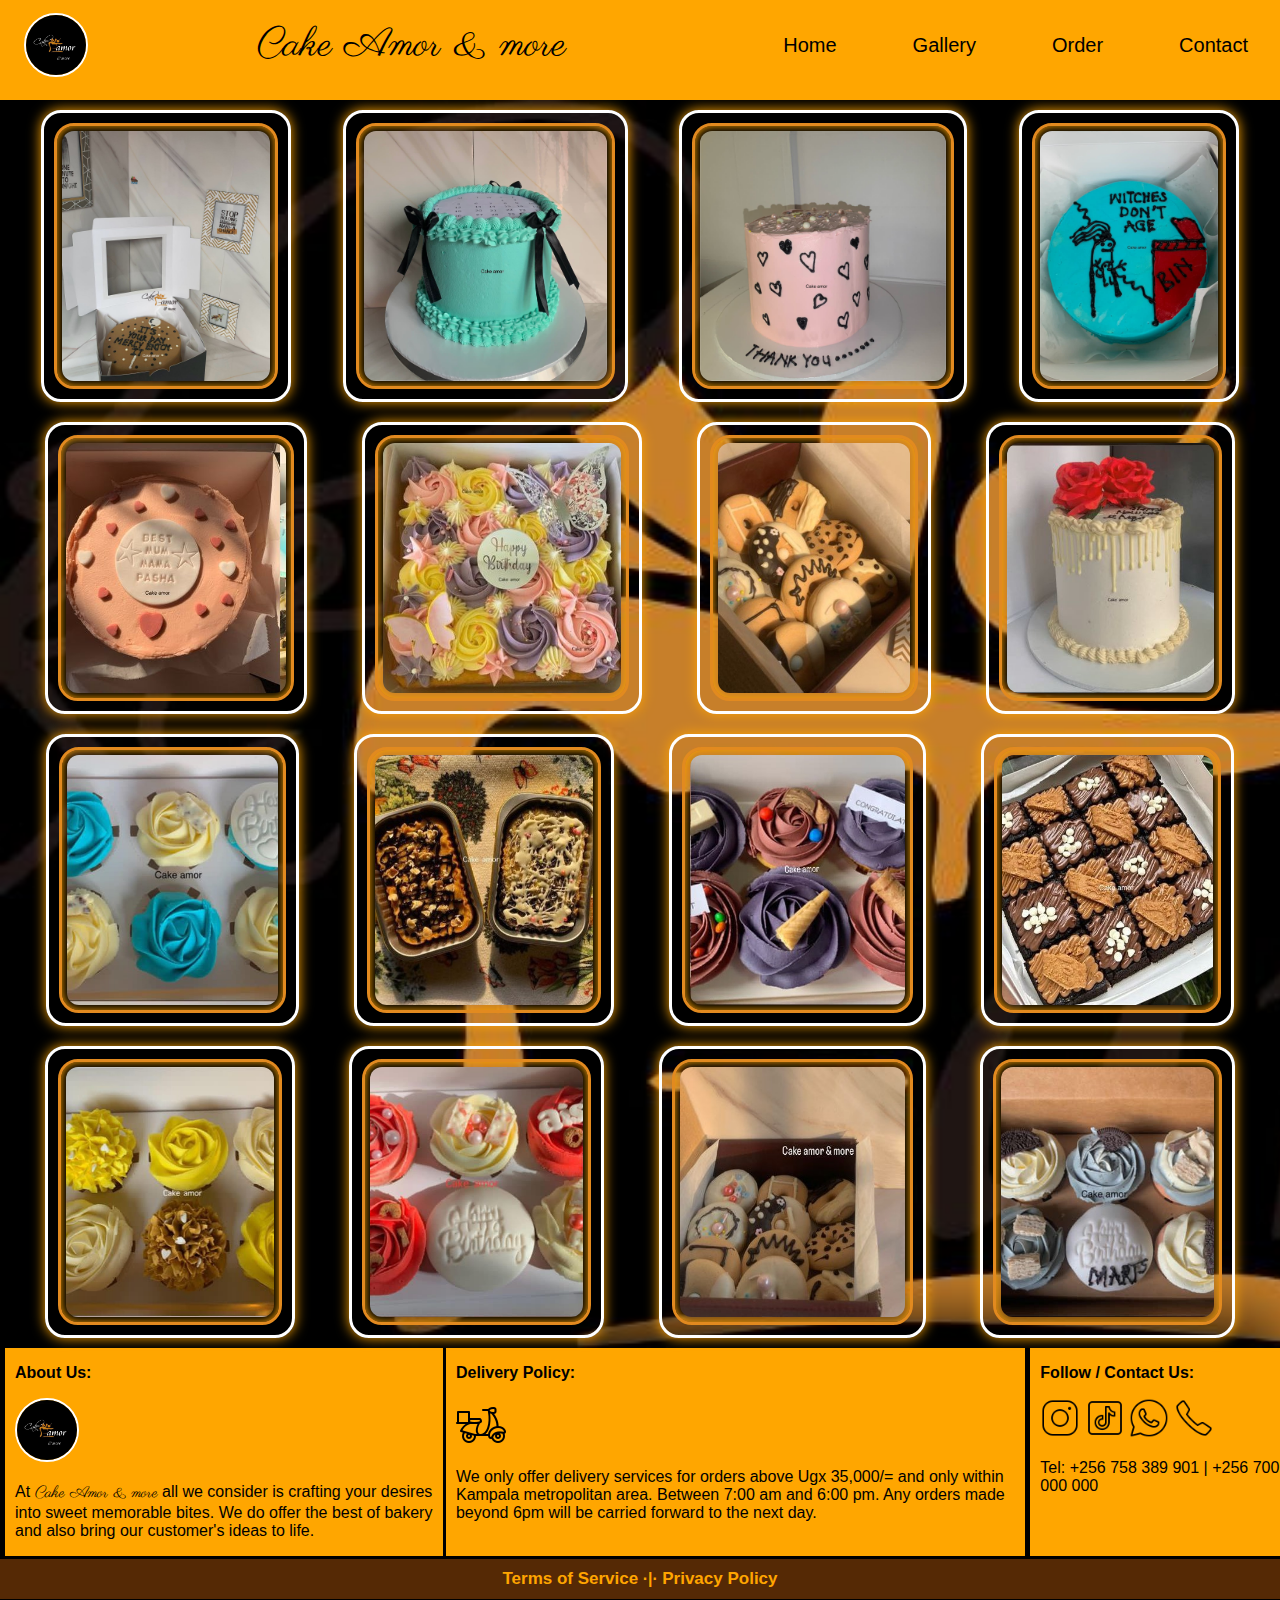
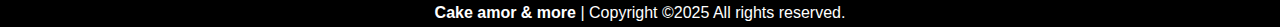
<file: gallery.html>
<!DOCTYPE html>
<html lang="en">
<head>
  <meta charset="UTF-8">
  <meta name="viewport" content="width=device-width, initial-scale=1.0">
  <link rel="preconnect" href="https://fonts.googleapis.com">
<link rel="preconnect" href="https://fonts.gstatic.com" crossorigin>
<link href="https://fonts.googleapis.com/css2?family=Acme&family=Bebas+Neue&family=Caveat:wght@400..700&family=Lobster&family=Merienda:wght@300..900&family=Moon+Dance&family=Pacifico&family=Quicksand:wght@300..700&family=Roboto:ital,wght@0,100;0,300;0,400;0,500;0,700;0,900;1,100;1,300;1,400;1,500;1,700;1,900&family=Share+Tech&family=Special+Elite&family=Tagesschrift&display=swap" rel="stylesheet">
<link rel="preconnect" href="https://fonts.googleapis.com">
<link rel="preconnect" href="https://fonts.gstatic.com" crossorigin>
<link href="https://fonts.googleapis.com/css2?family=Acme&family=Bebas+Neue&family=Caveat:wght@400..700&family=Lobster&family=Merienda:wght@300..900&family=Moon+Dance&family=Pacifico&family=Parisienne&family=Quicksand:wght@300..700&family=Roboto:ital,wght@0,100;0,300;0,400;0,500;0,700;0,900;1,100;1,300;1,400;1,500;1,700;1,900&family=Share+Tech&family=Special+Elite&family=Tagesschrift&display=swap" rel="stylesheet">
  <link rel="stylesheet" href="gallery.css">
        <!--added a favicon-->
      <link rel="icon" type="images/png" href="images/favicon.png">
  <title>Cake amor and more - Gallery</title>
</head>
<body>


  <header>
    <nav class="navbar">
      <img src="images/cakeAmorLogo.jpeg" class="logo">
      <a href="#" class="nav-branding">Cake Amor & more</a>
        <ul class="nav-menu">
          <li class="nav-item"><a href="index.html" class="nav-link">Home</a>
          </li>
          <li class="nav-item"><a href="gallery.html" class="nav-link">Gallery</a>
          </li>
          <li class="nav-item"><a href="order.html" class="nav-link">Order</a>
          </li>
          <li class="nav-item"><a href="#contact" class="nav-link">Contact</a>
          </li>
        </ul>
        <div class="hamburger">
          <span class="bar"></span>
          <span class="bar"></span>
          <span class="bar"></span>
        </div>
    </nav>
  </header>





  <div class="space" style="height: 100px; width: 100%; background-color: black;">

  </div>

  <div class="content">
    <div class="image">
      <img class="galleryImages" src="images/cake7.jpg">
    </div>
      <div class="image">
      <img class="galleryImages" src="images/cake2.jpg">
    </div>
      <div class="image">
      <img class="galleryImages" src="images/cake3.jpg">
    </div>
      <div class="image">
      <img class="galleryImages" src="images/cake4.jpg">
    </div>
      <div class="image">
      <img class="galleryImages" src="images/mothersCake.jpg">
    </div>
      <div class="image">
      <img class="galleryImages" src="images/cake16.jpg">
    </div>
      <div class="image">
      <img class="galleryImages" src="images/donuts.jpg">
    </div>
    <div class="image">
      <img class="galleryImages" src="images/cake12.jpg">
    </div>
    <div class="image">
      <img class="galleryImages" src="images/cupCake1.jpg">
    </div>
    <div class="image">
      <img class="galleryImages" src="images/cake14.jpg">
    </div>
    <div class="image">
      <img class="galleryImages" src="images/cake18.jpg">
    </div>
    <div class="image">
      <img class="galleryImages" src="images/cake15.jpg">
    </div>
    <div class="image">
      <img class="galleryImages" src="images/cake19.jpg">
    </div>
    <div class="image">
      <img class="galleryImages" src="images/cake20.jpg">
    </div>
    <div class="image">
      <img class="galleryImages" src="images/donuts2.jpg">
    </div>
    <div class="image">
      <img class="galleryImages" src="images/cake17.jpg">
    </div>
     
</div>

  <div class="footer">
    <div class="footer1">
      <div class="About">
        <p><b>About Us:</b></p>
        <img src="images/cakeAmorLogo.jpeg" class="logo">
        <p>At <span style="font-family: parisienne;">Cake Amor & more</span> all we consider  is crafting your desires into sweet memorable bites. We do offer the best of bakery and also bring our customer's ideas to life.</p>
      </div>
      <div class="delivery">
        <p><b>Delivery Policy:</b></p>
        <img src="icons/delivery.png" class="deliveryIcon">
        <p class="deliveryText">We only offer delivery services for orders above Ugx 35,000/= and only within Kampala metropolitan area. Between 7:00 am and 6:00 pm. Any orders made beyond 6pm will be carried forward to the next day.</p>
      </div>
      <div class="socialMedia" id="contact">
        <p><b>Follow / Contact  Us:</b></p>
        <a href="https://www.instagram.com/p/DKmQ3sno0n8/?igsh=MWhyemdodGZtNHcxMg=="><img src="icons/instagram.png" class="icon"></a>
        <a href="https://vm.tiktok.com/ZMSH8SS7m/"><img src="icons/tiktok.png" class="icon"></a>
        <a href="#contact"><img src="icons/whatsapp.png" class="icon"></a>
        <a href="#contact"><img src="icons/phone.png" class="icon"></a>
        <p>Tel: +256 758 389 901 | +256 700 000 000</p>
      </div>
    </div>
    <div class="footer2">
      <p class="footer2Text"><b><a href="tos.html">Terms of Service</a> &#183;|&#183; <a href="privacy.html"> Privacy Policy</a></p></b>
    </div>
    <div class="footer3">
      <p class="footer3Text" id="contact"><b>Cake amor & more</b> | Copyright ©2025 All rights reserved.</p>
    </div>
  </div>
    <script src="script.js"></script>
</body>
</html>
</file>
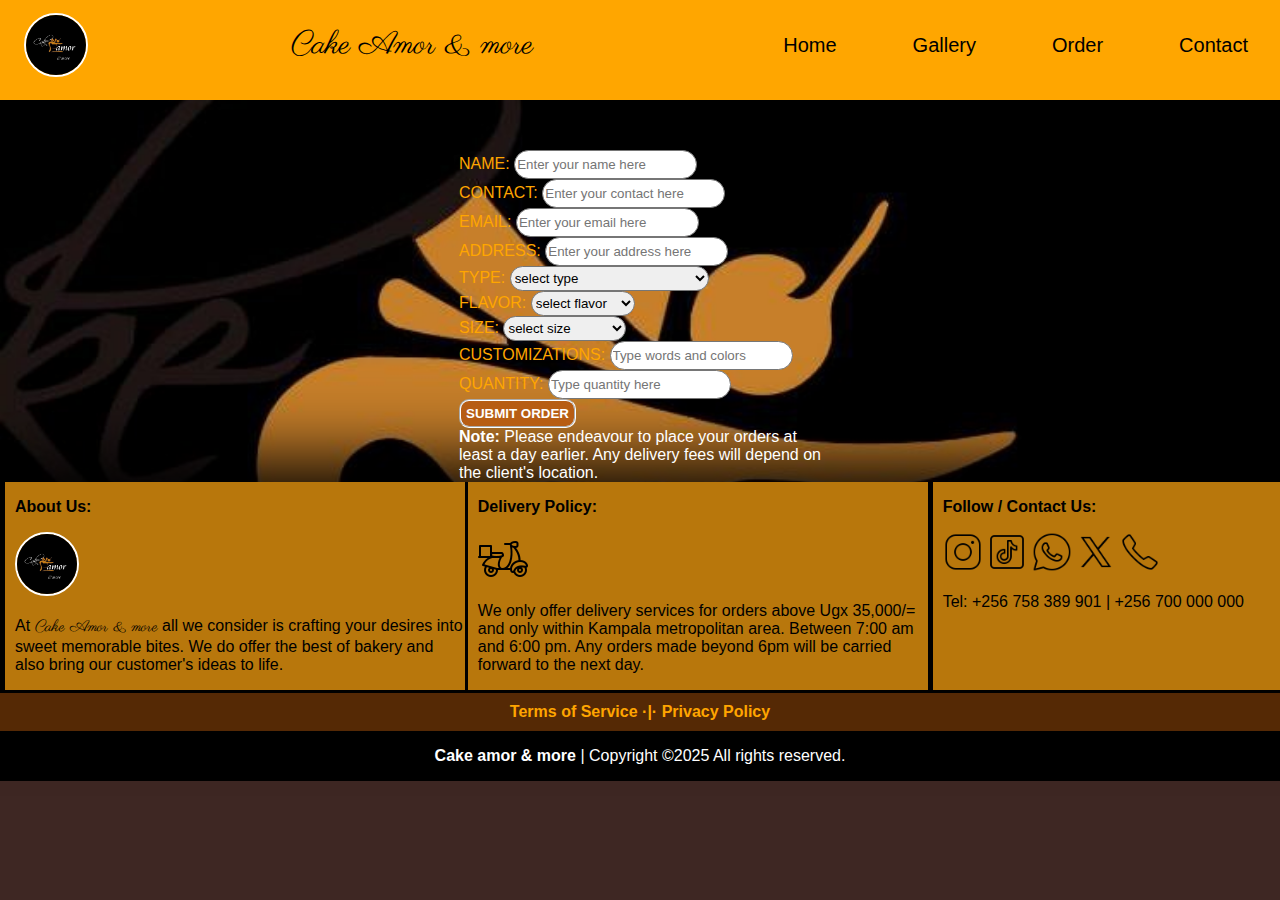
<file: order.html>
<!DOCTYPE html>
<html lang="en">
<head>
  <meta charset="UTF-8">
  <meta name="viewport" content="width=device-width, initial-scale=1.0">
  <link rel="preconnect" href="https://fonts.googleapis.com">
<link rel="preconnect" href="https://fonts.gstatic.com" crossorigin>
<link href="https://fonts.googleapis.com/css2?family=Acme&family=Bebas+Neue&family=Caveat:wght@400..700&family=Lobster&family=Merienda:wght@300..900&family=Moon+Dance&family=Pacifico&family=Quicksand:wght@300..700&family=Roboto:ital,wght@0,100;0,300;0,400;0,500;0,700;0,900;1,100;1,300;1,400;1,500;1,700;1,900&family=Share+Tech&family=Special+Elite&family=Tagesschrift&display=swap" rel="stylesheet">
<link rel="preconnect" href="https://fonts.googleapis.com">
<link rel="preconnect" href="https://fonts.gstatic.com" crossorigin>
<link href="https://fonts.googleapis.com/css2?family=Acme&family=Bebas+Neue&family=Caveat:wght@400..700&family=Lobster&family=Merienda:wght@300..900&family=Moon+Dance&family=Pacifico&family=Parisienne&family=Quicksand:wght@300..700&family=Roboto:ital,wght@0,100;0,300;0,400;0,500;0,700;0,900;1,100;1,300;1,400;1,500;1,700;1,900&family=Share+Tech&family=Special+Elite&family=Tagesschrift&display=swap" rel="stylesheet">
<!--Social Media tags-->
<meta property="og:title" content="Hot Loaf"/>
<meta property="og:description" content="Hot Loaf Bakery"/>
<meta property="og:type" content="Website"/>
<meta property="og:images" content="Hot Loaf"/>
  
  <link rel="stylesheet" href="order.css">
  <link rel="stylesheet" href="index.css">

        <!--added a favicon-->
      <link rel="icon" type="images/png" href="images/favicon.png">

  <title>Cake amor and more - Order</title>
</head>
<body>
  <header>
    <nav class="navbar">
      <img src="images/cakeAmorLogo.jpeg" class="logo">
      <a href="#" class="nav-branding">Cake Amor & more</a>
        <ul class="nav-menu">
          <li class="nav-item"><a href="index.html" class="nav-link">Home</a>
          </li>
          <li class="nav-item"><a href="pricing.html" class="nav-link">Gallery</a>
          </li>
          <li class="nav-item"><a href="order.html" class="nav-link">Order</a>
          </li>
          <li class="nav-item"><a href="#contact" class="nav-link">Contact</a>
          </li>
        </ul>
        <div class="hamburger">
          <span class="bar"></span>
          <span class="bar"></span>
          <span class="bar"></span>
        </div>
    </nav>
  </header>






<div class="block" style="height:auto; width: 100%; background-color: rgb(75, 49, 49);">
 <div class="content">
    <div class="form">
      <form class="myTable" action="https://formspree.io/f/xjkvjwll" method="post">
    <div class="formsec1">
        <label for="name" name="name" class="name">NAME:</label>
        <input for="name" type="text" id="name" name="NAME:"placeholder="Enter your name here" required class="namespace">
          <br>
        <label for="contact" name="CONTACT" class="name">CONTACT:</label>
        <input for="contact" type="text" id="contact" name="CONTACT:" placeholder="Enter your contact here" required class="namespace">
    </div>
    <div class="formsec2">
        <label for="email" name="email" class="name">EMAIL:</label></td>
        <input for="email" type="text"id="email" name="EMAIL:" placeholder="Enter your email here" required class="namespace">
        <br>
        <label for="country" name="country" class="name">ADDRESS:</label></td>
        <input for="country" type="text" id="country" name="ADDRESS:" placeholder="Enter your address here" required class="namespace">
        <br>
        <label for="email" name="email" class="name">TYPE:</label></td>
        <select id="product" name="TYPE">
          <option value="none">select type</option>
          <option value="Birthday Cake">Birthday Cake</option>
          <option value="Celebration Cake">Celebration Cake</option>
          <option value="Cup Cakes(6)@35,000/=">Cup Cakes(6)@35,000/=</option>
          <option value="Cup Cakes(dozen)@70,000/=">Cup Cakes(dozen)@70,000/=</option>
          <option value="Donuts">Donuts</option>
          <option value="Basic">Basic</option>
        </select>
        <br>
        <label for="country" name="FLAVOUR" class="name">FLAVOR:</label></td>
        <select id="product" name="FLAVOUR">
          <option value="none">select flavor</option>
          <option value="APPLE">BANANA</option>
          <option value="CHOCOLATE">CHOCOLATE</option>
          <option value="VELVET">PLAIN</option>
          <option value="CUPCAKES">VELVET</option>
        </select>
        <br>
        <label for="country" name="SIZE:" class="name">SIZE:</label></td>
        <select id="product" name="SIZE:">
          <option value="none">select size</option>
          <option value="1kg (35,000/=)">1kg (35,000/=)</option>
          <option value="2kgs (70,000/=)">2kgs (70,000/=)</option>
          <option value="3kgs (105,000/=)">3kgs (105,000/=)</option>
          <option value="4kgs (140,000/=)">4kgs (140,000/=)</option>
        </select>
        <br>
        <label for="country" name="CUSTOMIZATIONS" class="name">CUSTOMIZATIONS:</label></td>
        <input for="country" type="text" id="country" name="CUSTOMIZATIONS:" placeholder="Type words and colors" required class="namespace"><br>
        <label for="product">QUANTITY:</label>
        <input for="quantity" type="text" id="quantity" name="QUANTITY:" placeholder="Type quantity here" required class="namespace">
    </div>
<div class="formsec3">
<button type="submit" class="submitButton"><b>SUBMIT ORDER</b></button>
</div>
</form>  
<p style="margin: auto; align-self: auto;color: white;"><b>Note:</b> Please endeavour to place your orders at <br>least a day earlier. Any delivery fees will depend on<br> the client's location.</p>
    </div>    
</div>
</div>
<div>
  
</div>
  <div class="footer">
    <div class="footer1">
      <div class="About">  
        <p><b>About Us:</b></p>
        <img src="images/cakeAmorLogo.jpeg" class="logo">
        <p>At <span style="font-family: parisienne;">Cake Amor & more</span> all we consider is crafting your desires into sweet memorable bites. We do offer the best of bakery and also bring our customer's ideas to life.</p>
      </div>
      <div class="delivery">
        <p><b>Delivery Policy:</b></p>
        <img src="icons/delivery.png" class="deliveryIcon">
        <p class="deliveryText">We only offer delivery services for orders above Ugx 35,000/= and only within Kampala metropolitan area. Between 7:00 am and 6:00 pm. Any orders made beyond 6pm will be carried forward to the next day.</p>
      </div>
      <div class="socialMedia" >
        <p><b>Follow / Contact  Us:</b></p>
        <a href="#"><img src="icons/instagram.png" class="icon"></a>
        <a href="#"><img src="icons/tiktok.png" class="icon"></a>
        <a href="#"><img src="icons/whatsapp.png" class="icon"></a>
        <a href="#"><img src="icons/x.png" class="icon"></a>
        <a href="#"><img src="icons/phone.png" class="icon"></a>
        <p>Tel: +256 758 389 901 | +256 700 000 000</p>
      </div>
    </div>
    <div class="footer2">
      <p class="footer2Text"><b>Terms of Service &#183;|&#183; Privacy Policy</p></b>
    </div>
    <div class="footer3" id="contact">
      <p class="footer3Text"><b>Cake amor & more</b> | Copyright ©2025 All rights reserved.</p>
    </div>
  </div>
    <script src="script.js"></script>
</body>
</html>
</file>
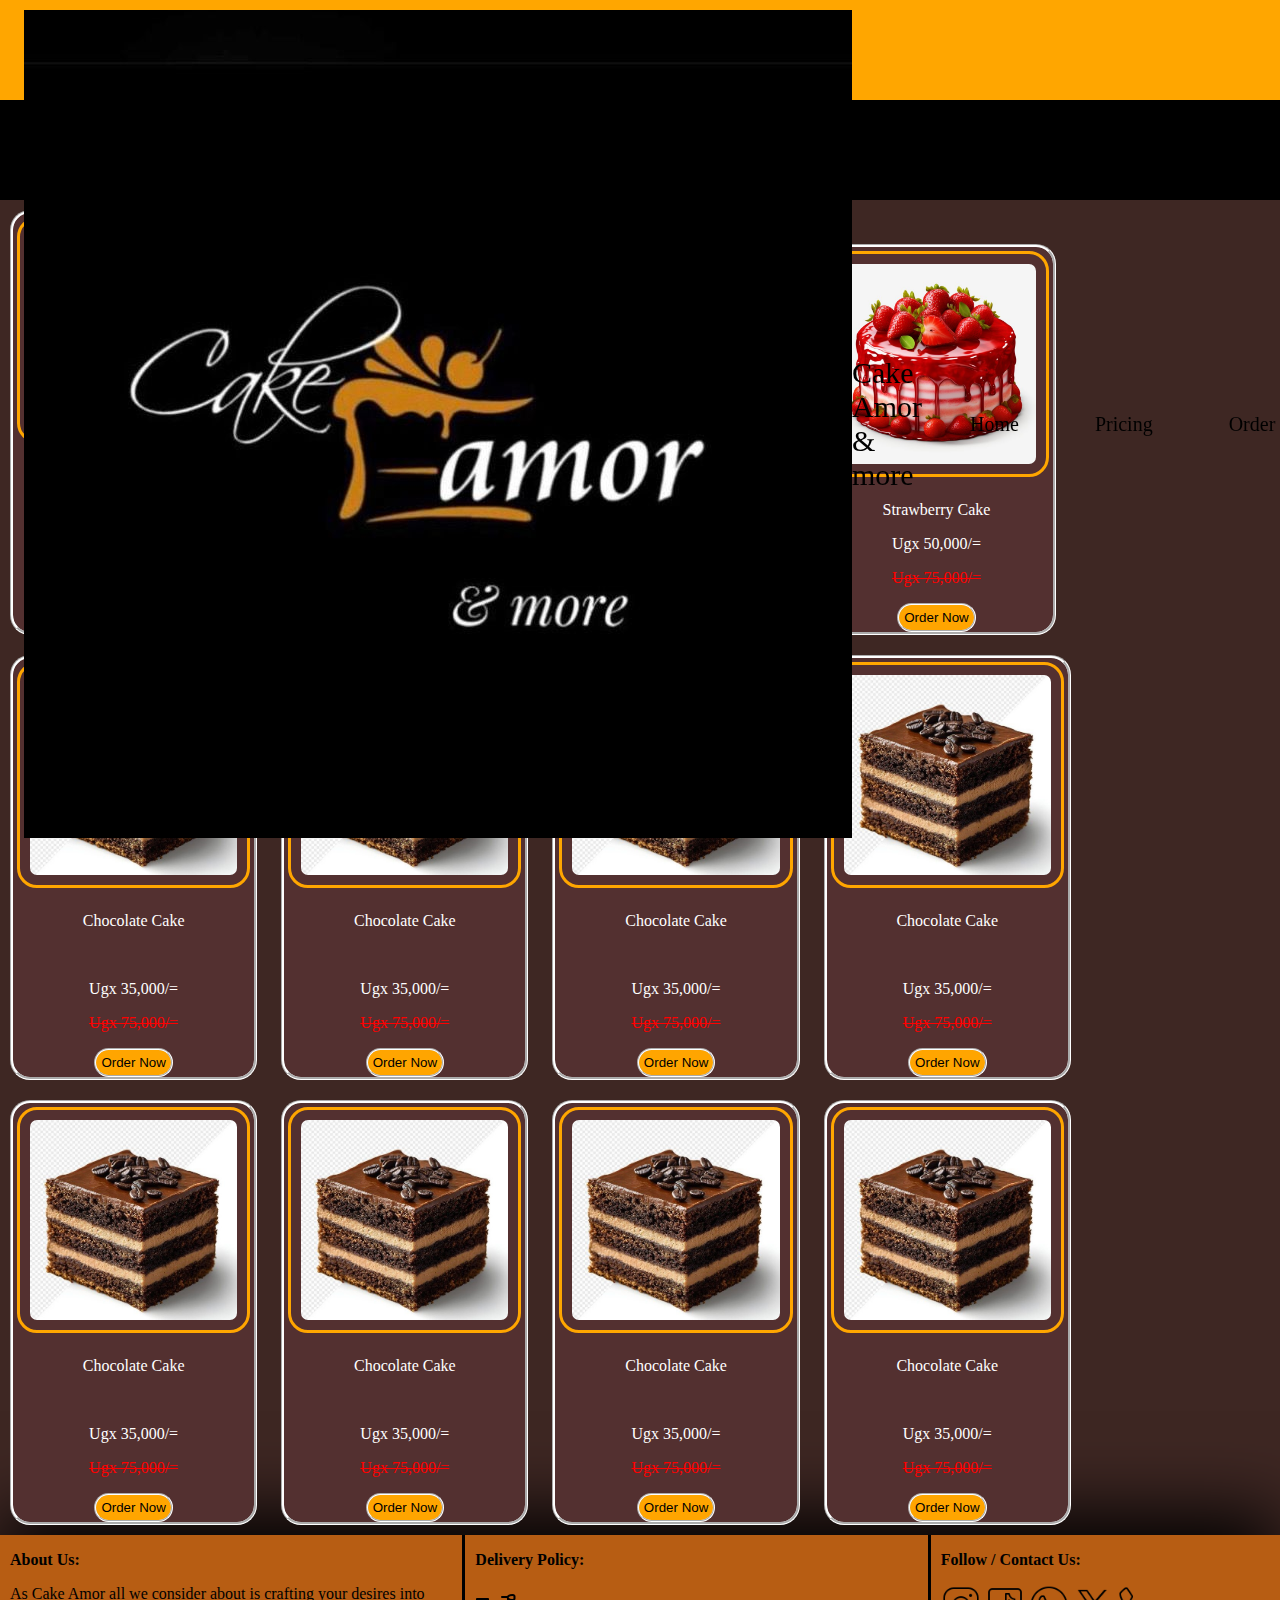
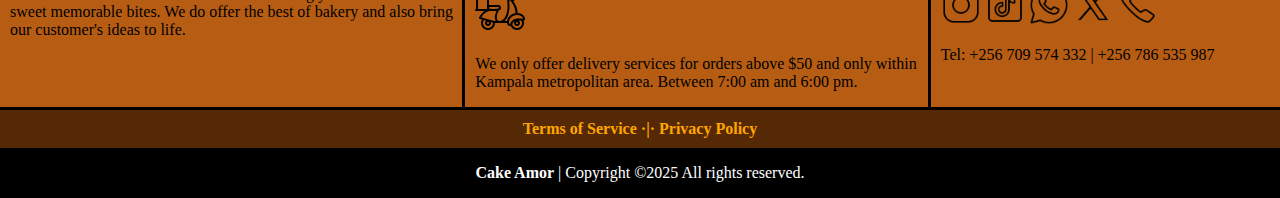
<file: pricing.html>
<!DOCTYPE html>
<html lang="en">
<head>
  <meta charset="UTF-8">
  <meta name="viewport" content="width=device-width, initial-scale=1.0">
  <link rel="preconnect" href="https://fonts.googleapis.com">
<link rel="preconnect" href="https://fonts.gstatic.com" crossorigin>
<link href="https://fonts.googleapis.com/css2?family=Acme&family=Bebas+Neue&family=Caveat:wght@400..700&family=Lobster&family=Merienda:wght@300..900&family=Moon+Dance&family=Pacifico&family=Quicksand:wght@300..700&family=Roboto:ital,wght@0,100;0,300;0,400;0,500;0,700;0,900;1,100;1,300;1,400;1,500;1,700;1,900&family=Share+Tech&family=Special+Elite&family=Tagesschrift&display=swap" rel="stylesheet">
  <link rel="stylesheet" href="pricing.css">
        <!--added a favicon-->
      <link rel="icon" type="images/png" href="images/cakeAmorLogo.jpeg">
  <title>Cake amor and more - Pricing</title>
</head>
<body>


  <header>
    <nav class="navbar">
      <img src="images/cakeAmorLogo.jpeg" class="logo">
      <a href="#" class="nav-branding">Cake Amor & more</a>
        <ul class="nav-menu">
          <li class="nav-item"><a href="index.html" class="nav-link">Home</a>
          </li>
          <li class="nav-item"><a href="pricing.html" class="nav-link">Pricing</a>
          </li>
          <li class="nav-item"><a href="order.html" class="nav-link">Order</a>
          </li>
          <li class="nav-item"><a href="#contact" class="nav-link">Contact</a>
          </li>
        </ul>
        <div class="hamburger">
          <span class="bar"></span>
          <span class="bar"></span>
          <span class="bar"></span>
        </div>
    </nav>
  </header>





  <div class="space" style="height: 200px; width: 100%; background-color: black;">

  </div>
  <div class="content">
  <div class="div">
        <img src="images/chocolateCake.jpg" class="chocolateCake">
        <p>Chocolate Cake</p><br>
        <p>Ugx 35,000/=</p>
        <span style="text-decoration: line-through; color: red;"><p>Ugx 75,000/=</p></span>
        <button>Order Now</button>
      </div>
      <div class="div">
        <img src="images/strawberryCake.jpg" class="strawberryCake">
        <p>Strawberry Cake</p>
        <p>Ugx 50,000/=</p>
        <span style="text-decoration: line-through; color: red;"><p>Ugx 75,000/=</p></span>
        <button>Order Now</button>
      </div>
      <div class="div">
        <img src="images/chocolateCake.jpg" class="chocolateCake">
        <p>Chocolate Cake</p><br>
        <p>Ugx 35,000/=</p>
        <span style="text-decoration: line-through; color: red;"><p>Ugx 75,000/=</p></span>
        <button>Order Now</button>
      </div>
      <div class="div">
        <img src="images/strawberryCake.jpg" class="strawberryCake">
        <p>Strawberry Cake</p>
        <p>Ugx 50,000/=</p>
        <span style="text-decoration: line-through; color: red;"><p>Ugx 75,000/=</p></span>
        <button>Order Now</button>
      </div>
      <div class="div">
        <img src="images/chocolateCake.jpg" class="chocolateCake">
        <p>Chocolate Cake</p><br>
        <p>Ugx 35,000/=</p>
        <span style="text-decoration: line-through; color: red;"><p>Ugx 75,000/=</p></span>
        <button>Order Now</button>
      </div>
      <div class="div">
        <img src="images/chocolateCake.jpg" class="chocolateCake">
        <p>Chocolate Cake</p><br>
        <p>Ugx 35,000/=</p>
        <span style="text-decoration: line-through; color: red;"><p>Ugx 75,000/=</p></span>
        <button>Order Now</button>
      </div>
      <div class="div">
        <img src="images/chocolateCake.jpg" class="chocolateCake">
        <p>Chocolate Cake</p><br>
        <p>Ugx 35,000/=</p>
        <span style="text-decoration: line-through; color: red;"><p>Ugx 75,000/=</p></span>
        <button>Order Now</button>
      </div>
      <div class="div">
        <img src="images/chocolateCake.jpg" class="chocolateCake">
        <p>Chocolate Cake</p><br>
        <p>Ugx 35,000/=</p>
        <span style="text-decoration: line-through; color: red;"><p>Ugx 75,000/=</p></span>
        <button>Order Now</button>
      </div>
      <div class="div">
        <img src="images/chocolateCake.jpg" class="chocolateCake">
        <p>Chocolate Cake</p><br>
        <p>Ugx 35,000/=</p>
        <span style="text-decoration: line-through; color: red;"><p>Ugx 75,000/=</p></span>
        <button>Order Now</button>
      </div>
      <div class="div">
        <img src="images/chocolateCake.jpg" class="chocolateCake">
        <p>Chocolate Cake</p><br>
        <p>Ugx 35,000/=</p>
        <span style="text-decoration: line-through; color: red;"><p>Ugx 75,000/=</p></span>
        <button>Order Now</button>
      </div>
      <div class="div">
        <img src="images/chocolateCake.jpg" class="chocolateCake">
        <p>Chocolate Cake</p><br>
        <p>Ugx 35,000/=</p>
        <span style="text-decoration: line-through; color: red;"><p>Ugx 75,000/=</p></span>
        <button>Order Now</button>
      </div>
      <div class="div">
        <img src="images/chocolateCake.jpg" class="chocolateCake">
        <p>Chocolate Cake</p><br>
        <p>Ugx 35,000/=</p>
        <span style="text-decoration: line-through; color: red;"><p>Ugx 75,000/=</p></span>
        <button>Order Now</button>
      </div>
    </div>

  <div class="footer">
    <div class="footer1">
      <div class="About">
        <p><b>About Us:</b></p>
        <p>As Cake Amor all we consider about is crafting your desires into sweet memorable bites. We do offer the best of bakery and also bring our customer's ideas to life.</p>
      </div>
      <div class="delivery">
        <p><b>Delivery Policy:</b></p>
        <img src="icons/delivery.png" class="deliveryIcon">
        <p class="deliveryText">We only offer delivery services for orders above $50 and only within Kampala metropolitan area. Between 7:00 am and 6:00 pm.</p>
      </div>
      <div class="socialMedia" id="contact">
        <p><b>Follow / Contact  Us:</b></p>
        <a href="#"><img src="icons/instagram.png" class="icon"></a>
        <a href="#"><img src="icons/tiktok.png" class="icon"></a>
        <a href="#"><img src="icons/whatsapp.png" class="icon"></a>
        <a href="#"><img src="icons/x.png" class="icon"></a>
        <a href="#"><img src="icons/phone.png" class="icon"></a>
        <p>Tel: +256 709 574 332 | +256 786 535 987</p>
      </div>
    </div>
    <div class="footer2">
      <p class="footer2Text"><b>Terms of Service &#183;|&#183; Privacy Policy</p></b>
    </div>
    <div class="footer3">
      <p class="footer3Text" id="contact"><b>Cake Amor</b> | Copyright ©2025 All rights reserved.</p>
    </div>
  </div>
    <script src="script.js"></script>
</body>
</html>
</file>
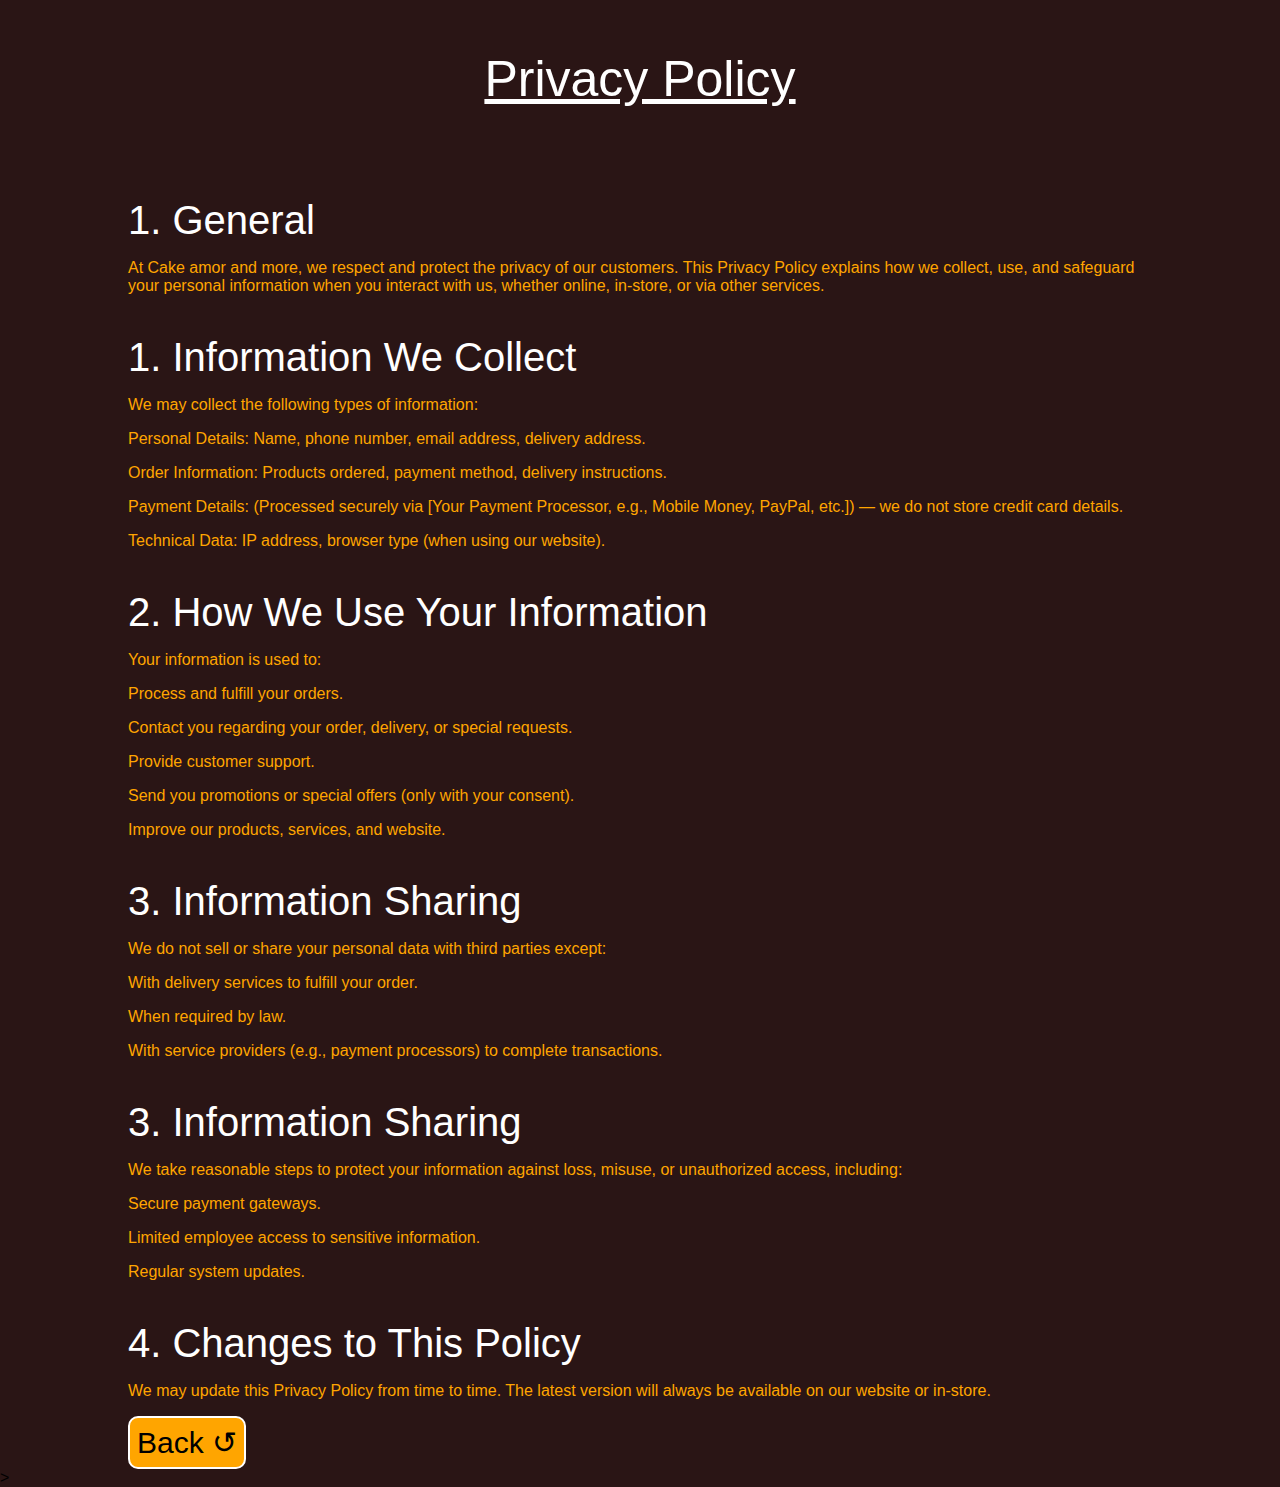
<file: privacy.html>
<!DOCTYPE html>
<html lang="en">
<head>
  <meta charset="UTF-8">
  <meta name="viewport" content="width=device-width, initial-scale=1.0">
  <title>Cake amor and more- Terms of Service.</title>
  <link rel="stylesheet" href="privacy.css">
</head>
<body>
  <header>
    <p>Privacy Policy</p>
  </header>
  <div class="general">
    <p class="general1">1. General</p>
    <p>
      At Cake amor and more, we respect and protect the privacy of our customers. This Privacy Policy explains how we collect, use, and safeguard your personal information when you interact with us, whether online, in-store, or via other services.
    </p>
  </div>

    <div class="general">
    <p class="general1">1. Information We Collect</p>
    <p>
      We may collect the following types of information:
    </p>
    <p>
      Personal Details: Name, phone number, email address, delivery address.
    </p>
    <p>
      Order Information: Products ordered, payment method, delivery instructions.
    </p>
    <p>
      Payment Details: (Processed securely via [Your Payment Processor, e.g., Mobile Money, PayPal, etc.]) — we do not store credit card details.
    </p>
    <p>
      Technical Data: IP address, browser type (when using our website).
    </p>
  </div>

     <div class="general">
    <p class="general1">2. How We Use Your Information</p>
    <p>
      Your information is used to:
    </p>
    <p>
      Process and fulfill your orders.
    </p>
    <p>
      Contact you regarding your order, delivery, or special requests.
    </p>
    <p>
      Provide customer support.
    </p>
    <p>
      Send you promotions or special offers (only with your consent).
    </p>
    <p>
      Improve our products, services, and website.
    </p>
  </div>

      <div class="general">
    <p class="general1">3. Information Sharing</p>
    <p>
      We do not sell or share your personal data with third parties except:
    </p>
    <p>
      With delivery services to fulfill your order.
    </p>
    <p>
      When required by law.
    </p>
    <p>
      With service providers (e.g., payment processors) to complete transactions.
    </p>
  </div>


        <div class="general">
    <p class="general1">3. Information Sharing</p>
    <p>
      We take reasonable steps to protect your information against loss, misuse, or unauthorized access, including:
    </p>
    <p>
      Secure payment gateways.
    </p>
    <p>
      Limited employee access to sensitive information.
    </p>
    <p>
      Regular system updates.
    </p>
  </div>








  <div class="general">
    <p class="general1">4. Changes to This Policy</p>
    <p>
      We may update this Privacy Policy from time to time. The latest version will always be available on our website or in-store.
    </p>
      <div>
        <a href="index.html">
    <button>
      Back &#8634;
    </button>
    </a>
  </div>
  </div>
>
</body>
</html>
</file>
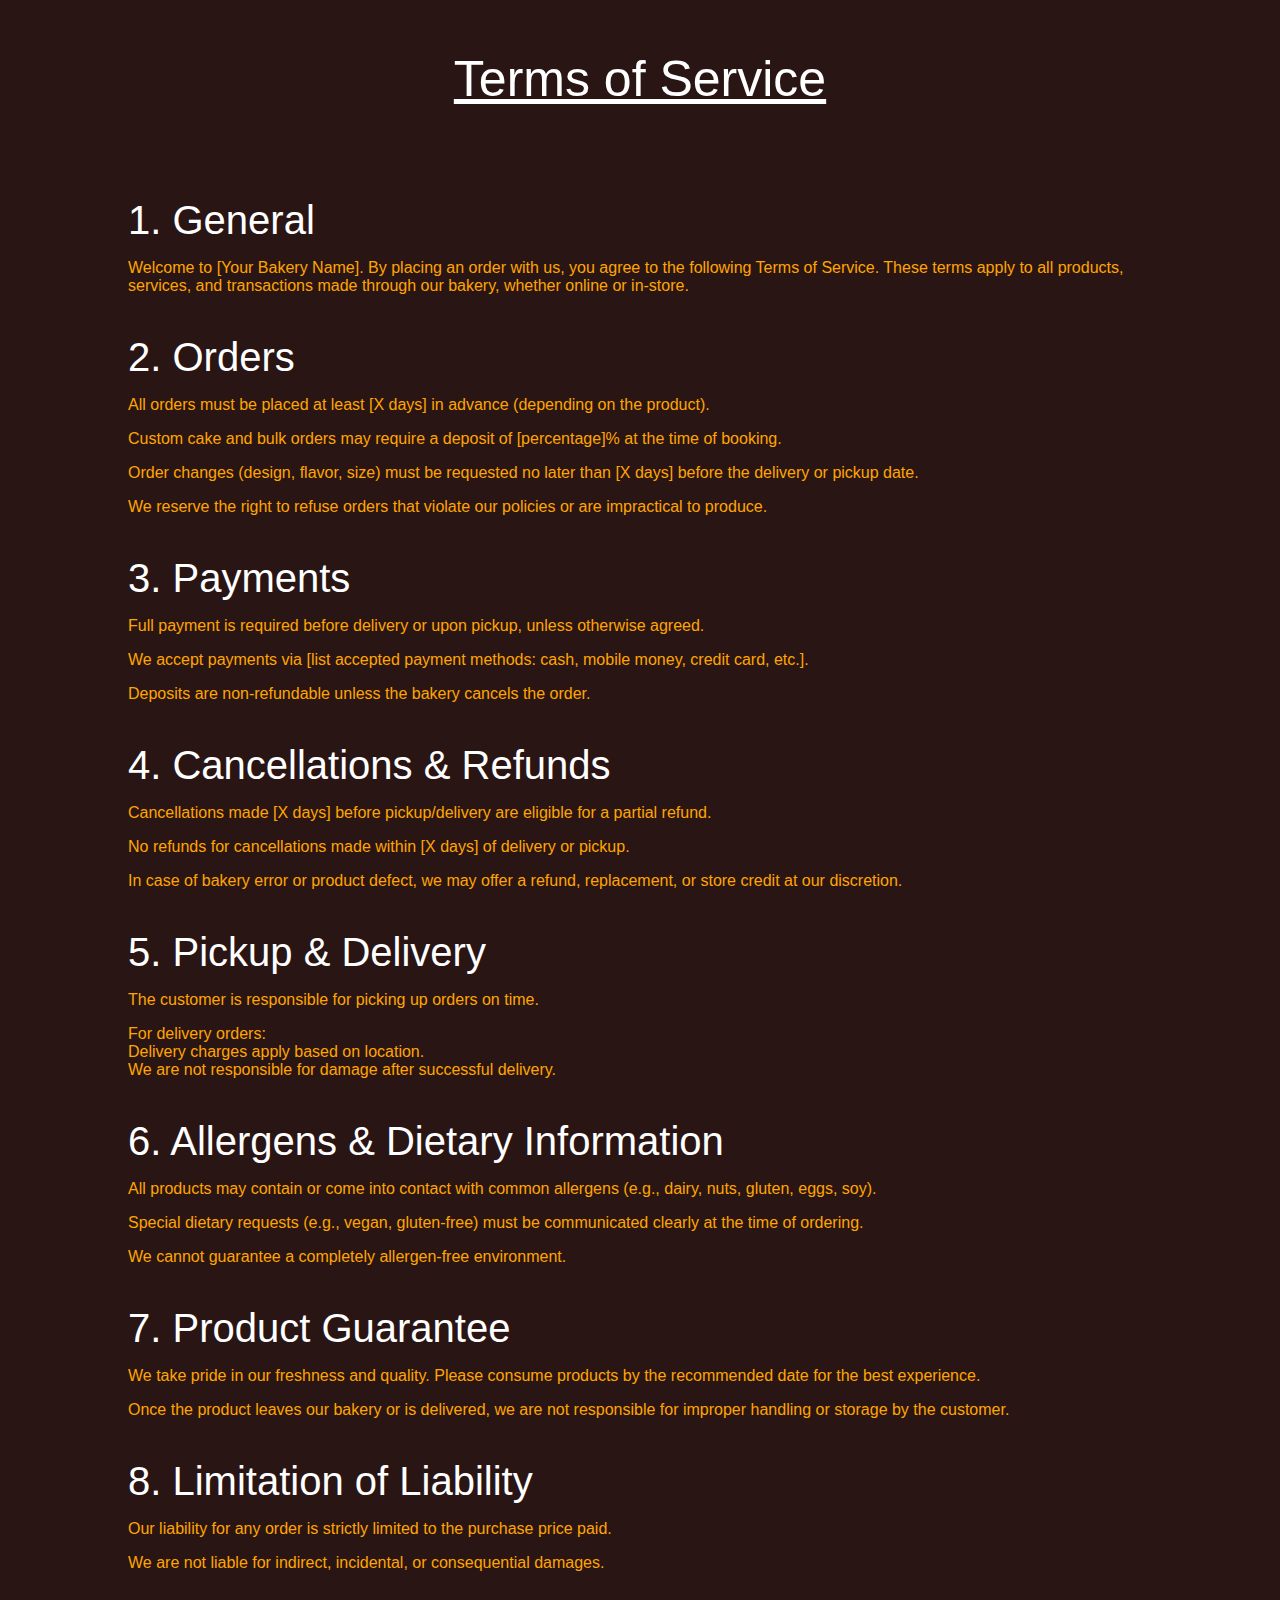
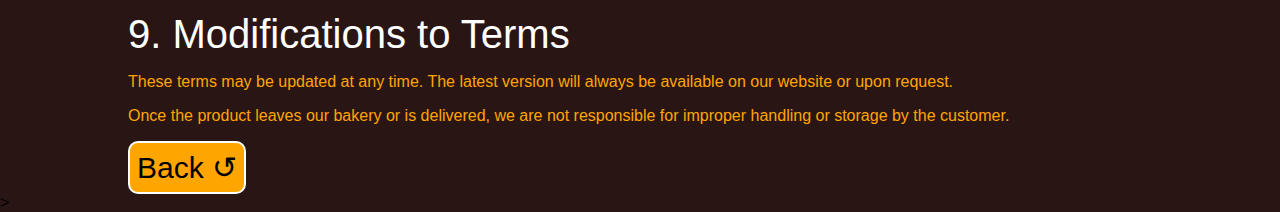
<file: tos.html>
<!DOCTYPE html>
<html lang="en">
<head>
  <meta charset="UTF-8">
  <meta name="viewport" content="width=device-width, initial-scale=1.0">
  <title>Cake amor and more- Terms of Service.</title>
  <link rel="stylesheet" href="tos.css">
</head>
<body>
  <header>
    <p>Terms of Service</p>
  </header>
  <div class="general">
    <p class="general1">1. General</p>
    <p>
      Welcome to [Your Bakery Name]. By placing an order with us, you agree to the following Terms of Service. These terms apply to all products, services, and transactions made through our bakery, whether online or in-store.
    </p>
  </div>
    <div class="general">
    <p class="general1">2. Orders</p>
    <p>
      All orders must be placed at least [X days] in advance (depending on the product).
    </p>
    <p>
      Custom cake and bulk orders may require a deposit of [percentage]% at the time of booking.
    </p>
    <p>
      Order changes (design, flavor, size) must be requested no later than [X days] before the delivery or pickup date.
    </p>
    <p>
      We reserve the right to refuse orders that violate our policies or are impractical to produce.
    </p>
  </div>
    <div class="general">
    <p class="general1">3. Payments</p>
    <p>
      Full payment is required before delivery or upon pickup, unless otherwise agreed.
    </p>
    <p>
      We accept payments via [list accepted payment methods: cash, mobile money, credit card, etc.].
    </p>
    <p>
      Deposits are non-refundable unless the bakery cancels the order.
    </p>
  </div>
    <div class="general">
    <p class="general1">4. Cancellations & Refunds</p>
    <p>
      Cancellations made [X days] before pickup/delivery are eligible for a partial refund.
    </p>
    <p>
      No refunds for cancellations made within [X days] of delivery or pickup.
    </p>
    <p>
      In case of bakery error or product defect, we may offer a refund, replacement, or store credit at our discretion.
    </p>
  </div>
  <div class="general">
    <p class="general1">5. Pickup & Delivery</p>
    <p>
      The customer is responsible for picking up orders on time.
    </p>
    <p>
      For delivery orders:<br>
      Delivery charges apply based on location.<br>
      We are not responsible for damage after successful delivery.
    </p>
    </div>
    <div class="general">
    <p class="general1">6. Allergens & Dietary Information</p>
    <p>
      All products may contain or come into contact with common allergens (e.g., dairy, nuts, gluten, eggs, soy).
    </p>
    <p>
      Special dietary requests (e.g., vegan, gluten-free) must be communicated clearly at the time of ordering.
    </p>
    <p>
      We cannot guarantee a completely allergen-free environment.
    </p>
  </div>

      <div class="general">
    <p class="general1">7. Product Guarantee</p>
    <p>
      We take pride in our freshness and quality. Please consume products by the recommended date for the best experience.
    </p>
    <p>
      Once the product leaves our bakery or is delivered, we are not responsible for improper handling or storage by the customer.
    </p>
  </div>

  <div class="general">
    <p class="general1">8. Limitation of Liability</p>
    <p>
      Our liability for any order is strictly limited to the purchase price paid.
    </p>
    <p>
      We are not liable for indirect, incidental, or consequential damages.
    </p>
  </div>

  <div class="general">
    <p class="general1">9. Modifications to Terms</p>
    <p>
      These terms may be updated at any time. The latest version will always be available on our website or upon request.
    </p>
    <p>
      Once the product leaves our bakery or is delivered, we are not responsible for improper handling or storage by the customer.
    </p>
      <div>
        <a href="index.html">
    <button>
      Back &#8634;
    </button>
    </a>
  </div>
  </div>
>
</body>
</html>
</file>
<file: gallery.css>
body{
  margin: 0px;
  background: rgb(42, 21, 21);
  font-family:Arial, Helvetica, sans-serif;
}
    .logo{
  height: 60px;
  /* width: 140px; */
  border-style:solid;
  border-radius: 60px;
  border-color: #ffffff;
  border-width: 2px;
}
    header{
      background-color: #ffa600;
      position:fixed;
      width: 100%;
      height: 90px;
      padding-top: 10px;
    }
    li{
      list-style: none;
    }
    a{
      color:#000000;
      text-decoration: none;
      font-size: 20px;
    }

    .navbar{
      min-height: 70px;
      display: flex;
      justify-content: space-between;
      align-items: center;
      padding: 0 24px;
    }
    .nav-menu{
      display: flex;
      justify-content: space-between;
      align-items: center;
      gap:60px;

    }
    .nav-branding{
      font-size: 40px;
      color: #000000;
      font-family: parisienne;
    }
    .nav-link{
      transition: 0.7s ease;
      padding: 8px;
      border-radius: 10px;
    }
    .nav-link:hover{
      color:orange;
      background-color: #552905;
    }
    .hamburger{
      display: none;
      cursor: pointer;
    }
    .bar{
      display: block;
      width: 25px;
      height: 3px;
      margin: 5px auto;
      -webkit-transition: all 0.3s ease-in-out;
      transition: all 0.3s ease-in-out;
      background-color: #000000;
    }





.heroContent{
  margin: auto;
  display: block;
  background-image: url(images/background.jpg);
  background-repeat: no-repeat;
}


.heroHeading{
  color:#ffa500;
  position: absolute;
  top:65px;
  left:450px;
  font-size: 120px;
  font-family: pacifico;
}
.heroHeading1{
  color: #ffffff;
  position: absolute;
  top:350px;
  left:500px;
  font-size: 40px;
}
.placeOrder{
  color: #000000;
  position: absolute;
  top:450px;
  left:570px;
  font-size: 30px;
  border-radius: 15px;
  border-style: solid;
  padding:10px;
  background-color: rgb(255, 165, 0);
}
.placeOrder:hover{
  color: #e28a1f;
  background-color: #6c3304;
  transform: translateY(3px);
}
.content{
  /* height: 800px; */
  width: 100%;
  margin-top: 2px;
  margin: auto;
  justify-content: space-evenly;
  background-image: url(images/cake6.jpg);
  /* background-color: #6c3304; */
  background-size: cover;
  height: auto;
  background-repeat: no-repeat;
  display: flex;
  flex-wrap: wrap;
}
.contentHeading{
  color:rgb(255, 165, 0);
  font-size: 40px;
  align-self: center;
  font-family: pacifico;
  margin-left:300px;
  display: block;
}

.image{
  /* height: 80px; */
  width: fit-content;
  border-color: white;
  box-shadow: 0px 0px 13px #ffa500;
  border-style: solid;
  border-radius: 20px;
  display: flex;
  margin: 10px;
  
}
.galleryImages{
  height: 250px;
  width: auto;
  border-radius: 20px;
  border-style: solid;
  border-color: #e28a1f;
  padding: 5px;
  box-shadow: inset 0px 0px 10px orange ;
  margin: 10px;
  transition: 0.4s;
}
.galleryImages:hover{
  transform: scale(1.1);
}
button{
  border-radius: 20px;
  background-color: rgb(255, 165, 0);
  border-style: groove;
  border-color: white;
  padding: 5px;
}
button:active{
  color:white;
}
button:hover{
  cursor: pointer;
}
.footer{
  height: 230px;
  box-shadow: 0px -20px 70px black;
}
.footer1{
  display: flex;
  background-color:#ffa600;
  box-sizing: 0px 0px 10px black;
}
.About{
  padding-left: 10px;
  /* width: 40%; */
  border-left-style: solid;
  border-width: 5px;
}
.delivery{
  /* width:40%; */
  border-left-style: solid;
  padding-left:10px ;
}
.deliveryIcon{
  display: inline-block;
}
.deliveryText{
  display: inline-flex;
}
.socialMedia{
  width:50%;
  border-left-style: solid;
  padding-left:10px ;
  border-width: 5px;
}
.footer2{
  color:#000000;
  margin: auto;
  display: flex;
  background-color: #552905;
  border-top-style: solid;
  padding: 10px;
}
.footer2Text{
  margin:auto;
  align-self: center;
  color:rgb(255, 165, 0);
}
  .footer2Text a{
    color:rgb(255, 165, 0);
    font-size: 17px;
  }
.footer3{
  color:#ffffff;
  margin: auto;
  /* height: 50px; */
  margin: auto;
  display: flex;
  background-color: black;
}
.footer3Text{
  margin:auto;
  align-self: center;
  margin-top: 5px;
  margin-bottom: 5px;
}
.icon{
  height: 40px;
  display:inline-block;
}


    
    @media(max-width:767px){
      
      .hamburger{
        display: block;
      }
      .hamburger.active .bar:nth-child(2){
        opacity: 0;
      }
      .hamburger.active .bar:nth-child(1){
        transform:translateY(8px)rotate(45deg);
      }
      .hamburger.active .bar:nth-child(3){
        transform:translateY(-8px)rotate(-45deg);
      }
      .nav-menu{
        position: fixed;
        left:-100%;
        top:70px;
        gap:0px;
        flex-direction: column;
        background-color: #ffa600;
        width: 89%;
        text-align: center;
        transition: 0.3s;
      }
      .nav-item{
        margin:16px 0;
      }
      .nav-menu.active{
        left:0;
      }
      header{
        height: 70px;
      }
      .logo{
        height: 40px;
      }
      .nav-branding{
      font-size: 23px;
      color: #000000;
      font-family: parisienne;
    }
      .footer1{
      display: block;
      background-color: #ffa600;
      box-sizing: 0px 0px 10px black;
      }
      .socialMedia{
        width: auto;
        padding-bottom: 7px;
      }
        .footer3Text{
    font-size: 12px;
  }
    }
</file>
<file: order.css>
body{
  margin: 0px;
  background: #bd7211;
  font-family:Arial, Helvetica, sans-serif;
}
    .logo{
  height: 60px;
  /* width: 140px; */
  border-style:solid;
  border-radius: 60px;
  border-color: #ffffff;
  border-width: 2px;
}
    header{
      background-color: #ffa600;
      position:fixed;
      width: 100%;
      height: 90px;
      padding-top: 10px;
    }
    li{
      list-style: none;
    }
    a{
      color:#000000;
      text-decoration: none;
      font-size: 20px;
    }

    .navbar{
      min-height: 70px;
      display: flex;
      justify-content: space-between;
      align-items: center;
      padding: 0 24px;
    }
    .nav-menu{
      display: flex;
      justify-content: space-between;
      align-items: center;
      gap:60px;

    }
    .nav-branding{
      font-size: 40px;
      color: #000000;
      font-family: parisienne;
    }
    .nav-link{
      transition: 0.7s ease;
      padding: 8px;
      border-radius: 10px;
    }
    .nav-link:hover{
      color:orange;
      background-color: #552905;
    }
    .hamburger{
      display: none;
      cursor: pointer;
    }
    .bar{
      display: block;
      width: 25px;
      height: 3px;
      margin: 5px auto;
      -webkit-transition: all 0.3s ease-in-out;
      transition: all 0.3s ease-in-out;
      background-color: #000000;
    }


.heroSection{
  height: 700px;
  background-color:rgb(0, 0, 0);
  width: 100%;
}
.heroHeading1{
  color: #ffffff;
  position: absolute;
  top:150px;
  left:600px;
  font-size: 20px;
}
.content{
  display: flex;
  width: 100%;
  height: auto;
  justify-content: center;
  padding-top:100px;
 background-image: url(images/cake6.jpg);
 /* background-repeat: no-repeat; */
 background-size: cover;

}
.form{
  color:white;
  padding-top:50px;
}
label{
  color:#ffa600;
}
.namespace{
  border-radius: 20px;
  height: 25px;
  /* background-color: #552905; */
  border-style: solid;
  border-width: 1px;
}
select{
  height: 25px;
  border-radius: 20px;
}
.submitButton{
  padding: 5px;
  border-radius: 10px;
  color:white;
  background-color: #b75d13;
  border-color:white;
  border-style: groove;
}
.submitButton:active{
  color:black;
}
.footer{
  height: 230px;
  box-shadow: 0px -20px 70px black;
}
.footer1{
  display: flex;
  background-color: #ffa600;
  box-sizing: 0px 0px 10px black;
}
.About{
  padding-left: 10px;
  /* width: 40%; */
  border-left-style: solid;
  border-width: 5px;
}
.delivery{
  /* width:40%; */
  border-left-style: solid;
  padding-left:10px ;
}
.deliveryIcon{
  display: inline-block;
}
.deliveryText{
  display: inline-flex;
}
.socialMedia{
  /* width:30%; */
  border-left-style: solid;
  border-width: 5px;
  padding-left:10px ;
}
.footer2{
  color:#000000;
  margin: auto;
  display: flex;
  background-color: #b75d13;
  border-top-style: solid;
  padding: 10px;
}
.footer2Text{
  margin:auto;
  align-self: center;
}
.footer3{
  color:#ffffff;
  margin: auto;
  height: 50px;
  margin: auto;
  display: flex;
  background-color: black;
}
.footer3Text{
  margin:auto;
  align-self: center;
}
.icon{
  height: 40px;
  display:inline-block;
}


    
    @media(max-width:767px){
      
      .hamburger{
        display: block;
      }
      .hamburger.active .bar:nth-child(2){
        opacity: 0;
      }
      .hamburger.active .bar:nth-child(1){
        transform:translateY(8px)rotate(45deg);
      }
      .hamburger.active .bar:nth-child(3){
        transform:translateY(-8px)rotate(-45deg);
      }
      .nav-menu{
        position: fixed;
        left:-100%;
        top:70px;
        gap:0px;
        flex-direction: column;
        background-color:  #ffa600;
        width: 89%;
        text-align: center;
        transition: 0.3s;
      }
      .nav-item{
        margin:16px 0;
      }
      .nav-menu.active{
        left:0;
      }
      .nav-branding{
      font-size: 23px;
      color: #000000;
      font-family: parisienne;
    }
    header{
        height: 70px;
      }
      .logo{
        height: 40px;
      }
      .content{
        background-size: contain;
        padding: 5px;
      }
      .footer1{
      display: block;
      background-color: #ffa600;
      box-sizing: 0px 0px 10px black;
      }
        .footer3Text{
    font-size: 12px;
  }
    }
</file>
<file: index.css>
body{
  margin: 0px;
  background: rgb(62, 39, 35);
}
    header{
      background-color: #ffa600;
      position:fixed;
      width: 100%;
      height: 90px;
      padding-top: 10px;
    }
    li{
      list-style: none;
    }
    a{
      color:#000000;
      text-decoration: none;
    }

    .navbar{
      min-height: 70px;
      display: flex;
      justify-content: space-between;
      align-items: center;
      padding: 0 24px;
    }
    .nav-menu{
      display: flex;
      justify-content: space-between;
      align-items: center;
      gap:60px;

    }
    .nav-branding{
      font-size: 2rem;
      color: #000000;
    }
    .nav-link{
      transition: 0.7s ease;
    }
    .nav-link:hover{
      color:blueviolet;
    }
    .hamburger{
      display: none;
      cursor: pointer;
    }
    .bar{
      display: block;
      width: 25px;
      height: 3px;
      margin: 5px auto;
      -webkit-transition: all 0.3s ease-in-out;
      transition: all 0.3s ease-in-out;
      background-color: #000000;
    }




.heroContent{
  text-align: center;
  justify-content: center;
  margin: auto;
  display: block;
  background-image: url(images/background.jpg);
  background-repeat: no-repeat;
  justify-self: center;
  background-size: cover;
  background-position: center;
}
.heroHeading{
  color:#ee970c;
  display: block;
  font-size: 100px;
  font-family: pacifico;
  margin: 0px;
}
.heroHeading1{
  color: #ffffff;
  font-size: 50px;
  margin-top: 0px;
}
.placeOrder{
  color: #000000;
  font-size: 30px;
  border-radius: 15px;
  border-style: solid;
  padding:10px;
  background-color: rgb(255, 165, 0);
  margin-bottom:20px;
}
.placeOrder:hover{
  color: #e28a1f;
  background-color: #6c3304;
  transform: translateY(3px);
}
.contentHeading{
  color:orange;
  font-size:40px;
  display: flex;
  justify-content: center;
  /* font-family: pacifico; */
}
.content{
  margin: auto;
  width: 100%;
  height: auto;
  display:flex;
  flex-wrap: wrap;
  justify-content: space-evenly;
}
.div{
  background-color: #533030;
  height: fit-content;
  width: fit-content;
  border-radius: 20px;
  border-color: rgb(255, 255, 255);
  border-style: groove;
  justify-content: center;
  display: inline-block;
  color: #ffffff;
  margin:10px;
  text-align: center;
  display: flex;
}
.div p{
  padding: 0;
}
.chocolateCake,.strawberryCake{
  height: 200px;
  border-radius: 20px;
  padding: 10px;
  border-style: solid;
  border-color: #ffa600;
  margin:4px;
}
button{
  border-radius: 20px;
  background-color: rgb(255, 165, 0);
  border-style: groove;
  border-color: white;
  padding: 5px;
}
button:active{
  color:white;
}
.footer{
  height: 230px;
  box-shadow: 0px -20px 70px black;
}
.footer1{
  display: flex;
  background-color: #ffa600a1;
  box-sizing: 0px 0px 10px black;
}
.About{
  padding-left: 10px;
  width: 40%;
}
.delivery{
  width:40%;
  border-left-style: solid;
  padding-left:10px ;
}
.deliveryIcon{
  display: inline-block;
}
.deliveryText{
  display: inline-flex;
}
.socialMedia{
  width:30%;
  border-left-style: solid;
  padding-left:10px ;
}
.footer2{
  color:#000000;
  margin: auto;
  display: flex;
  background-color: #552905;
  border-top-style: solid;
  padding: 10px;
}
.footer2Text{
  margin:auto;
  align-self: center;
  color:rgb(255, 165, 0);
}
.footer3{
  color:#ffffff;
  margin: auto;
  height: 50px;
  margin: auto;
  display: flex;
  background-color: black;
}
.footer3Text{
  margin:auto;
  align-self: center;
}
.icon{
  height: 40px;
  display:inline-block;
}




















    
    @media(max-width:767px){
      .hamburger{
        display: block;
      }
      .hamburger.active .bar:nth-child(2){
        opacity: 0;
      }
      .hamburger.active .bar:nth-child(1){
        transform:translateY(8px)rotate(45deg);
      }
      .hamburger.active .bar:nth-child(3){
        transform:translateY(-8px)rotate(-45deg);
      }
      .nav-menu{
        position: fixed;
        left:-100%;
        top:70px;
        gap:0px;
        flex-direction: column;
        background-color: rgb(241, 143, 5);
        width: 88%;
        text-align: center;
        transition: 0.3s;
      }
      .nav-item{
        margin:16px 0;
      }
      .nav-menu.active{
        left:0;
      }
    }
</file>
<file: pricing.css>
body{
  margin: 0px;
  background: rgb(62, 39, 35);
}
    header{
      background-color: #ffa600;
      position:fixed;
      width: 100%;
      height: 90px;
      padding-top: 10px;
    }
    li{
      list-style: none;
    }
    a{
      color:#000000;
      text-decoration: none;
      font-size: 20px;
    }

    .navbar{
      min-height: 70px;
      display: flex;
      justify-content: space-between;
      align-items: center;
      padding: 0 24px;
    }
    .nav-menu{
      display: flex;
      justify-content: space-between;
      align-items: center;
      gap:60px;

    }
    .nav-branding{
      font-size: 30px;
      color: #000000;
    }
    .nav-link{
      transition: 0.7s ease;
      padding: 8px;
      border-radius: 10px;
    }
    .nav-link:hover{
      color:orange;
      background-color: #552905;
    }
    .hamburger{
      display: none;
      cursor: pointer;
    }
    .bar{
      display: block;
      width: 25px;
      height: 3px;
      margin: 5px auto;
      -webkit-transition: all 0.3s ease-in-out;
      transition: all 0.3s ease-in-out;
      background-color: #000000;
    }





.heroContent{
  margin: auto;
  display: block;
  background-image: url(images/background.jpg);
  background-repeat: no-repeat;
}


.heroHeading{
  color:#ffa500;
  position: absolute;
  top:65px;
  left:450px;
  font-size: 120px;
  font-family: pacifico;
}
.heroHeading1{
  color: #ffffff;
  position: absolute;
  top:350px;
  left:500px;
  font-size: 40px;
}
.placeOrder{
  color: #000000;
  position: absolute;
  top:450px;
  left:570px;
  font-size: 30px;
  border-radius: 15px;
  border-style: solid;
  padding:10px;
  background-color: rgb(255, 165, 0);
}
.placeOrder:hover{
  color: #e28a1f;
  background-color: #6c3304;
  transform: translateY(3px);
}
.content{
  /* height: 800px; */
  width: 100%;
  margin-top: 2px;
  margin: auto;
  justify-content: space-evenly;
}
.contentHeading{
  color:rgb(255, 165, 0);
  font-size: 40px;
  align-self: center;
  font-family: pacifico;
  margin-left:300px;
  display: block;
}
.div{
  background-color: #533030;
  height: fit-content;
  width: fit-content;
  border-radius: 20px;
  border-color: rgb(255, 255, 255);
  border-style: groove;
  justify-content: center;
  display: inline-block;
  color: #ffffff;
  margin:10px;
  text-align: center;
}
.chocolateCake,.strawberryCake{
  height: 200px;
  border-radius: 20px;
  padding: 10px;
  border-style: solid;
  border-color: #ffa600;
  margin:4px;
}
button{
  border-radius: 20px;
  background-color: rgb(255, 165, 0);
  border-style: groove;
  border-color: white;
  padding: 5px;
}
button:active{
  color:white;
}
.footer{
  height: 230px;
  box-shadow: 0px -20px 70px black;
}
.footer1{
  display: flex;
  background-color: #b75d13;
  box-sizing: 0px 0px 10px black;
}
.About{
  padding-left: 10px;
  width: 40%;
}
.delivery{
  width:40%;
  border-left-style: solid;
  padding-left:10px ;
}
.deliveryIcon{
  display: inline-block;
}
.deliveryText{
  display: inline-flex;
}
.socialMedia{
  width:30%;
  border-left-style: solid;
  padding-left:10px ;
}
.footer2{
  color:#000000;
  margin: auto;
  display: flex;
  background-color: #552905;
  border-top-style: solid;
  padding: 10px;
}
.footer2Text{
  margin:auto;
  align-self: center;
  color:rgb(255, 165, 0);
}
.footer3{
  color:#ffffff;
  margin: auto;
  height: 50px;
  margin: auto;
  display: flex;
  background-color: black;
}
.footer3Text{
  margin:auto;
  align-self: center;
}
.icon{
  height: 40px;
  display:inline-block;
}


    
    @media(max-width:767px){
      .hamburger{
        display: block;
      }
      .hamburger.active .bar:nth-child(2){
        opacity: 0;
      }
      .hamburger.active .bar:nth-child(1){
        transform:translateY(8px)rotate(45deg);
      }
      .hamburger.active .bar:nth-child(3){
        transform:translateY(-8px)rotate(-45deg);
      }
      .nav-menu{
        position: fixed;
        left:-100%;
        top:70px;
        gap:0px;
        flex-direction: column;
        background-color: rgb(241, 143, 5);
        width: 89%;
        text-align: center;
        transition: 0.3s;
      }
      .nav-item{
        margin:16px 0;
      }
      .nav-menu.active{
        left:0;
      }
    }
</file>
<file: privacy.css>
body{
  background-color: rgb(42, 21, 21);
  margin: auto;
  font-family:Arial, Helvetica, sans-serif;
}
header{
  color:white;
  justify-content: center;
  display: flex;
  margin: auto;
  font-size: 50px;
  text-decoration: underline;
}
.general{
  justify-content: center;
  display: block;
  margin: auto;
  color: orange;
  width: 80%;
}
.general1{
  display: block;
  color:white;
  font-size: 40px;
  margin-bottom: 0px;
}
button{
  background-color: orange;
  border-radius: 10px;
  border-style: solid;
  border-color:white;
  font-size: 30px;
  padding: 7px;
  transition: 0.4s;
}
button:hover{
  color:white;
  cursor: pointer;
}

@media(max-width:767px) {
  header{
    font-size: 30px;
  }
  .general1{
    font-size: 20px;
  }
  button{
    padding: 3px;
    font-size: 25px;
  }
}
</file>
<file: tos.css>
body{
  background-color: rgb(42, 21, 21);
  margin: auto;
  font-family:Arial, Helvetica, sans-serif;
}
header{
  color:white;
  justify-content: center;
  display: flex;
  margin: auto;
  font-size: 50px;
  text-decoration: underline;
}
.general{
  justify-content: center;
  display: block;
  margin: auto;
  color: orange;
  width: 80%;
}
.general1{
  display: block;
  color:white;
  font-size: 40px;
  margin-bottom: 0px;
}
button{
  background-color: orange;
  border-radius: 10px;
  border-style: solid;
  border-color:white;
  font-size: 30px;
  padding: 7px;
  transition: 0.4s;
}
button:hover{
  color:white;
  cursor: pointer;
}

@media(max-width:767px) {
  header{
    font-size: 30px;
  }
  .general1{
    font-size: 20px;
  }
  button{
    padding: 3px;
    font-size: 25px;
  }
}
</file>
